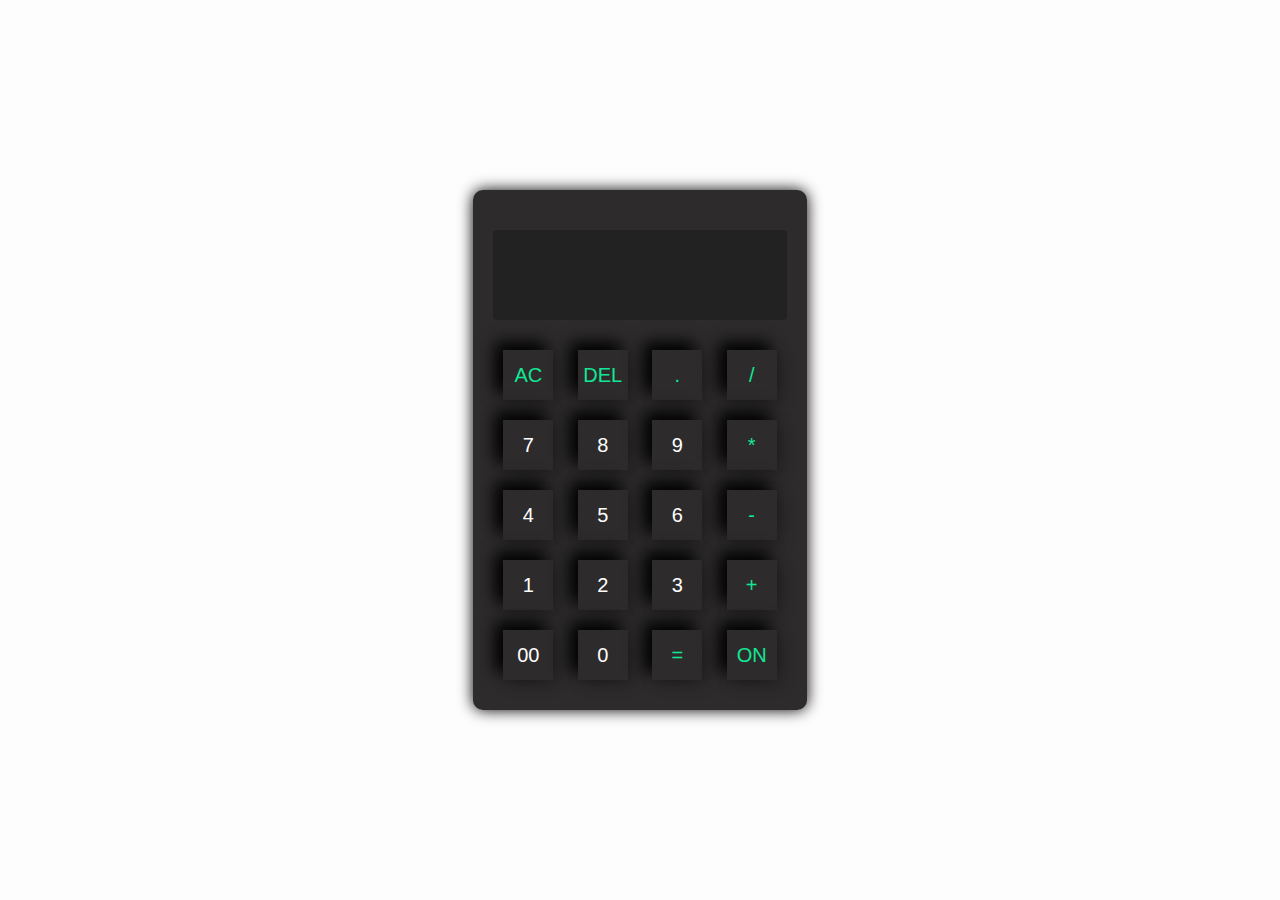
<file: calc/index.html>
<!DOCTYPE html>
<html lang="en">
  <head>
    <meta charset="UTF-8" />
    <meta name="viewport" content="width=device-width, initial-scale=1.0" />
    <link rel="stylesheet" href="style.css" />
    <title>Calculator - By Shohooque</title>
  </head>
  <body>
    <div class="container">
      <div class="Calculator">
        <form>
          <div class="display">
            <input type="text" name="display" />
          </div>

          <div class="qwerty">
            <input
              type="button"
              value="AC"
              onclick="display.value = '' "
              class="operator"
            />
            <input
              type="button"
              value="DEL"
              onclick="display.value = display.value.toString().slice(0,-1)"
              class="operator"
            />
            <input
              type="button"
              value="."
              onclick="display.value += '.' "
              class="operator"
            />
            <input
              type="button"
              value="/"
              onclick="display.value += '/' "
              class="operator"
            />
          </div>
          <div>
            <input type="button" value="7" onclick="display.value += '7' " />
            <input type="button" value="8" onclick="display.value += '8' " />
            <input type="button" value="9" onclick="display.value += '9' " />
            <input
              type="button"
              value="*"
              onclick="display.value += '*' "
              class="operator"
            />
          </div>
          <div>
            <input type="button" value="4" onclick="display.value += '4' " />
            <input type="button" value="5" onclick="display.value += '5' " />
            <input type="button" value="6" onclick="display.value += '6' " />
            <input
              type="button"
              value="-"
              onclick="display.value += '-' "
              class="operator"
            />
          </div>
          <div>
            <input type="button" value="1" onclick="display.value += '1' " />
            <input type="button" value="2" onclick="display.value += '2' " />
            <input type="button" value="3" onclick="display.value += '3' " />
            <input
              type="button"
              value="+"
              onclick="display.value += '+' "
              class="operator"
            />
          </div>
          <div>
            <input type="button" value="00" onclick="display.value += '00' " />
            <input type="button" value="0" onclick="display.value += '0' " />
            <input
              type="button"
              value="="
              onclick="display.value = eval(display.value)"
              class="equal operator"
            />
            <input
              type="button"
              value="ON"
              onclick="display.value = '' "
              class="operator"
            />
          </div>
        </form>
      </div>
    </div>
  </body>
</html>
</file>
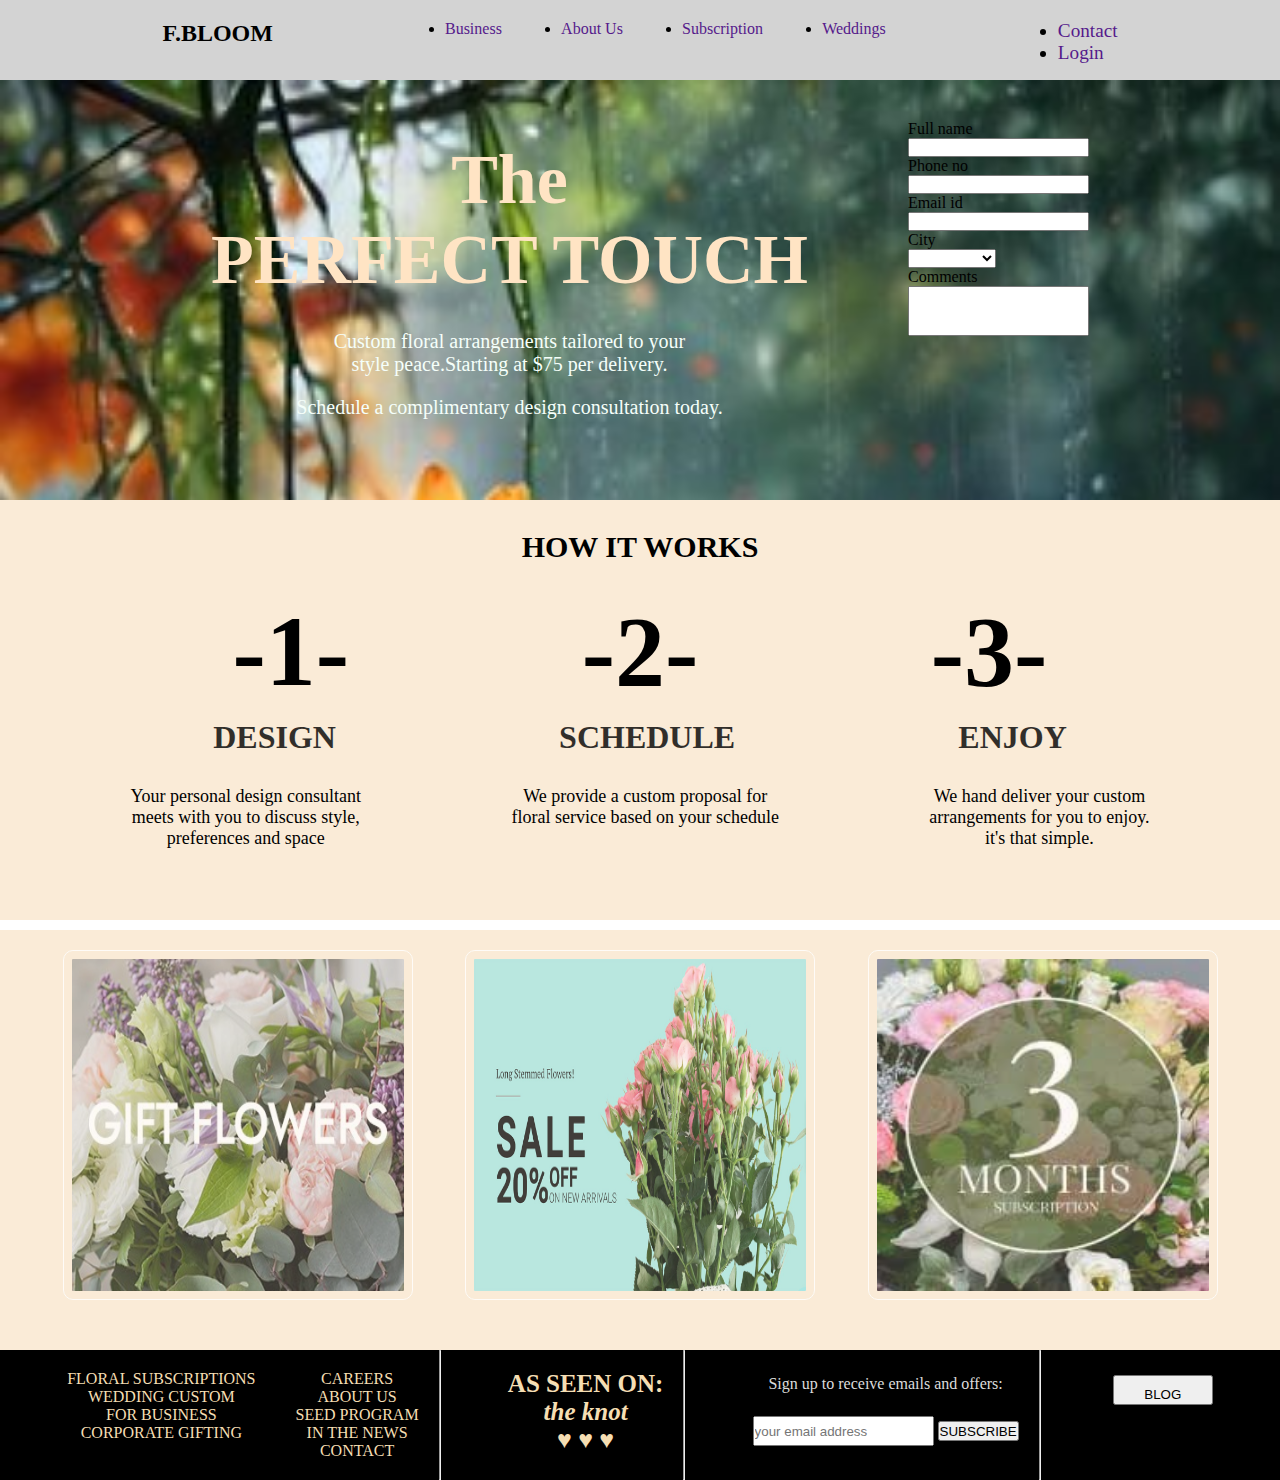
<file: Landing_page/task-1.html>
<!DOCTYPE html>
<html lang="en">
  <head>
    <meta charset="UTF-8" />
    <meta name="viewport" content="width=device-width, initial-scale=1.0" />
    <title>LANDING PAGE</title>
    <link rel="stylesheet" href="style.css" />
    <link
      rel="stylesheet"
      href="https://cdnjs.cloudflare.com/ajax/libs/font-awesome/6.6.0/css/all.min.css"
      integrity="sha512-Kc323vGBEqzTmouAECnVceyQqyqdsSiqLQISBL29aUW4U/M7pSPA/gEUZQqv1cwx4OnYxTxve5UMg5GT6L4JJg=="
      crossorigin="anonymous"
      referrerpolicy="no-referrer"
    />
  </head>
  <body>
    <header>
      <nav class="all">
        <h2 class="logo">F.BLOOM</h2>
        <div class="links">
          <ul>
            <li><a href="">Business</a></li>
            <li><a href="">About Us</a></li>
            <li><a href="">Subscription</a></li>
            <li><a href="">Weddings</a></li>
          </ul>
        </div>
        <div class="blinks">
          <ul>
            <li><a href="">Contact</a></li>
            <li><a href="">Login</a></li>
          </ul>
        </div>
      </nav>
    </header>

    <main>
      <div class="mains">
        <div class="bg">
          <div class="a">
            <h1>
              The<br />
              PERFECT TOUCH
            </h1>
            <p>
              Custom floral arrangements tailored to your <br />style
              peace.Starting at $75 per delivery.
            </p>
            <p>Schedule a complimentary design consultation today.</p>
          </div>
          <div class="a">
            Full name<br />
            <input type="text" id="one" /><br />
            Phone no<br />
            <input type="number" id="two" /><br />
            Email id<br />
            <input type="text" id="three" /><br />
            City<br />
            <select id="four">
              <option></option>
              <option>kolkata</option>
              <option>delhi</option>
              <option>hyderabad</option>
              <option>hazaribagh</option>
              <option>chennai</option>
              <option>mumbai</option></select
            ><br />
            Comments<br />
            <input type="text" id="five" />
          </div>
        </div>
      </div>
    </main>

    <section>
      <h2>HOW IT WORKS</h2>
      <nav class="num">
        <h1>-1-</h1>
        <h1>-2-</h1>
        <h1>-3-</h1>
      </nav>
      <nav class="num">
        <h4>DESIGN</h4>
        <h4>SCHEDULE</h4>
        <h4>ENJOY</h4>
      </nav>
      <nav class="num">
        <p>
          Your personal design consultant<br />meets with you to discuss
          style,<br />preferences and space
        </p>
        <p>
          We provide a custom proposal for<br />floral service based on your
          schedule
        </p>
        <p>
          We hand deliver your custom<br />arrangements for you to enjoy.<br />it's
          that simple.
        </p>
      </nav>
    </section>
    <section>
      <div class="img">
        <img class="pic1" src="one.jpeg" alt="sale" />
        <img class="pic2" src="two.jpeg" alt="gift" />
        <img class="pic3" src="three.jpeg" alt="subscribe" />
      </div>
    </section>
    <footer id="bottom">
      <div class="end">
        <p>
          FLORAL SUBSCRIPTIONS <br />WEDDING CUSTOM <br />FOR BUSINESS
          <br />CORPORATE GIFTING
        </p>
        <p>
          CAREERS <br />ABOUT US <br />SEED PROGRAM <br />IN THE NEWS
          <br />CONTACT
        </p>
        <hr />
      </div>

      <div class="end">
        <h6>
          AS SEEN ON: <br /><i>the knot</i> <br />
          <b> &hearts; &hearts; &hearts;</b>
        </h6>
        <hr />
      </div>

      <div class="end">
        <div>
          <p id="b">Sign up to receive emails and offers:</p>
          <br />
          <input type="text" placeholder="your email address" id="foot" />
          <button>SUBSCRIBE</button>
        </div>

        <hr />
      </div>

      <div class="end">
        <div class="stop">
          <button id="adds">BLOG</button><br /><br />

          <h1>
            <i class="fa-brands fa-facebook"></i>
            <i class="fa-brands fa-twitter"></i> <br /><i
              class="fa-brands fa-instagram"
            ></i>
            <i class="fa-brands fa-pinterest"></i>
          </h1>
        </div>
      </div>
    </footer>
  </body>
</html>
</file>
<file: calc/style.css>
* {
  margin: 0;
  padding: 0;
  font-family: "Poppins", sans-serif;
  box-sizing: border-box;
}

.container {
  width: 100%;
  height: 100vh;
  background: #fdfdfe;
  display: flex;
  align-items: center;
  justify-content: center;
}

.Calculator {
  background: #2d2b2b;
  padding: 20px;
  box-shadow: 0 0 15px #000;
  border-radius: 10px;
}

.Calculator form input {
  border: 0;
  outline: 0;
  width: 50px;
  height: 50px;
  /* border-radius: 50%; */
  box-shadow: -8px -8px 15px rgb(0, 0, 0), 5px 5px 15px rgba(0, 0, 0, 0.2);
  background: transparent;
  font-size: 20px;
  color: #fff;
  cursor: pointer;
  margin: 10px;
}

form .display {
  display: flex;
  justify-content: flex;
  margin: 20px 0;
  background-color: #222;
  color: #fff;
  font-size: 2em;
  padding: 10px;
  border-radius: 4px;
  margin-bottom: 20px;
  text-align: right;
}
form .display input {
  text-align: right;
  flex: 1;
  font-size: 45px;
  box-shadow: none;
}

form input.operator {
  color: #12e795;
}
</file>
<file: Landing_page/style.css>
* {
  margin: 0;
  padding: 0;
  box-sizing: border-box;
  text-decoration: none;
}
.all {
  height: 80px;
  /* width:1000px; */
  display: flex;
  justify-content: start;
  justify-content: space-evenly;
  background-color: lightgray;
  padding: 20px;
  /* margin:20px; */
}
.all .links ul {
  width: 500px;
  display: flex;
  justify-content: space-around;
}
.blinks {
  font-size: larger;
  font-family: calibri;
}
.mains {
  height: 420px;
  background-image: url("flower.jpeg");
  background-size: cover;
  justify-content: center;
}
.mains .bg {
  display: flex;
  justify-content: center;
}
.mains .bg h1 {
  text-align: center;
  color: bisque;
  padding: 10px;
  padding: 10px;
  margin: 10px;
  font-size: 70px;
}
.mains .bg p {
  text-align: center;
  font-family: calibri;
  font-size: large;
  padding: 10px;
  color: mintcream;
  font-size: 20px;
}
.mains .bg .a {
  padding: 20px;
  margin: 20px;
}
#one #two #three #four {
  height: 25px;
  width: 100px;
}
#five {
  height: 50px;
}
section {
  background-color: antiquewhite;
  height: 420px;
}
section h2 {
  text-align: center;
  padding: 30px;
  font-size: 30px;
}
section .num {
  display: flex;
  justify-content: center;
  justify-content: space-evenly;
  font-size: 50px;
}
section .num h4 {
  font-size: 32px;
  padding: 10px;
  opacity: 0.8;
}
section .num p {
  font-size: large;
  text-align: center;
  padding: 20px;
}
section .img {
  display: flex;
  margin-top: 10px;
  justify-content: space-evenly;

  padding: 20px;
}
section .img .pic1 {
  width: 350px;
  height: 350px;
  margin: 0px 10px;
  border: 1.5px solid white;
  border-radius: 10px;
  padding: 8px;
  opacity: 0.8;
}
section .img .pic2 {
  width: 350px;
  height: 350px;
  margin: 0 10px;
  border: 1.5px solid white;
  border-radius: 10px;
  padding: 8px;
  opacity: 0.8;
}
section .img .pic3 {
  width: 350px;
  height: 350px;
  margin: 0 10px;
  border: 1.5px solid white;
  border-radius: 10px;
  padding: 8px;
  opacity: 0.8;
}
footer .end {
  display: flex;
}
footer .end p {
  font-size: medium;
  text-align: center;
  padding: 20px;
  color: wheat;
}
footer .end h6 {
  font-size: 25px;
  text-align: center;
  padding: 20px;
  color: wheat;
  display: inline-block;
}
#b {
  padding: 0;
  margin: 5px;
  font-size: medium;
  color: gainsboro;
}
#bottom {
  display: flex;
  flex-wrap: wrap;
  background-color: black;
  justify-content: space-evenly;
}
#foot {
  color: black;
  height: 30px;
}
button {
  /* display: flex;
  flex-wrap: wrap; */
  color: black;
  height: 20px;
}
footer .end div {
  padding: 20px;
  padding-bottom: 5px;
}
#adds {
  width: 100px;
  height: 30px;
  padding: 10px;
  margin: 5px 0 0 5px;
  text-align: center;
}
footer .end h1 i {
  color: white;
}
</file>
